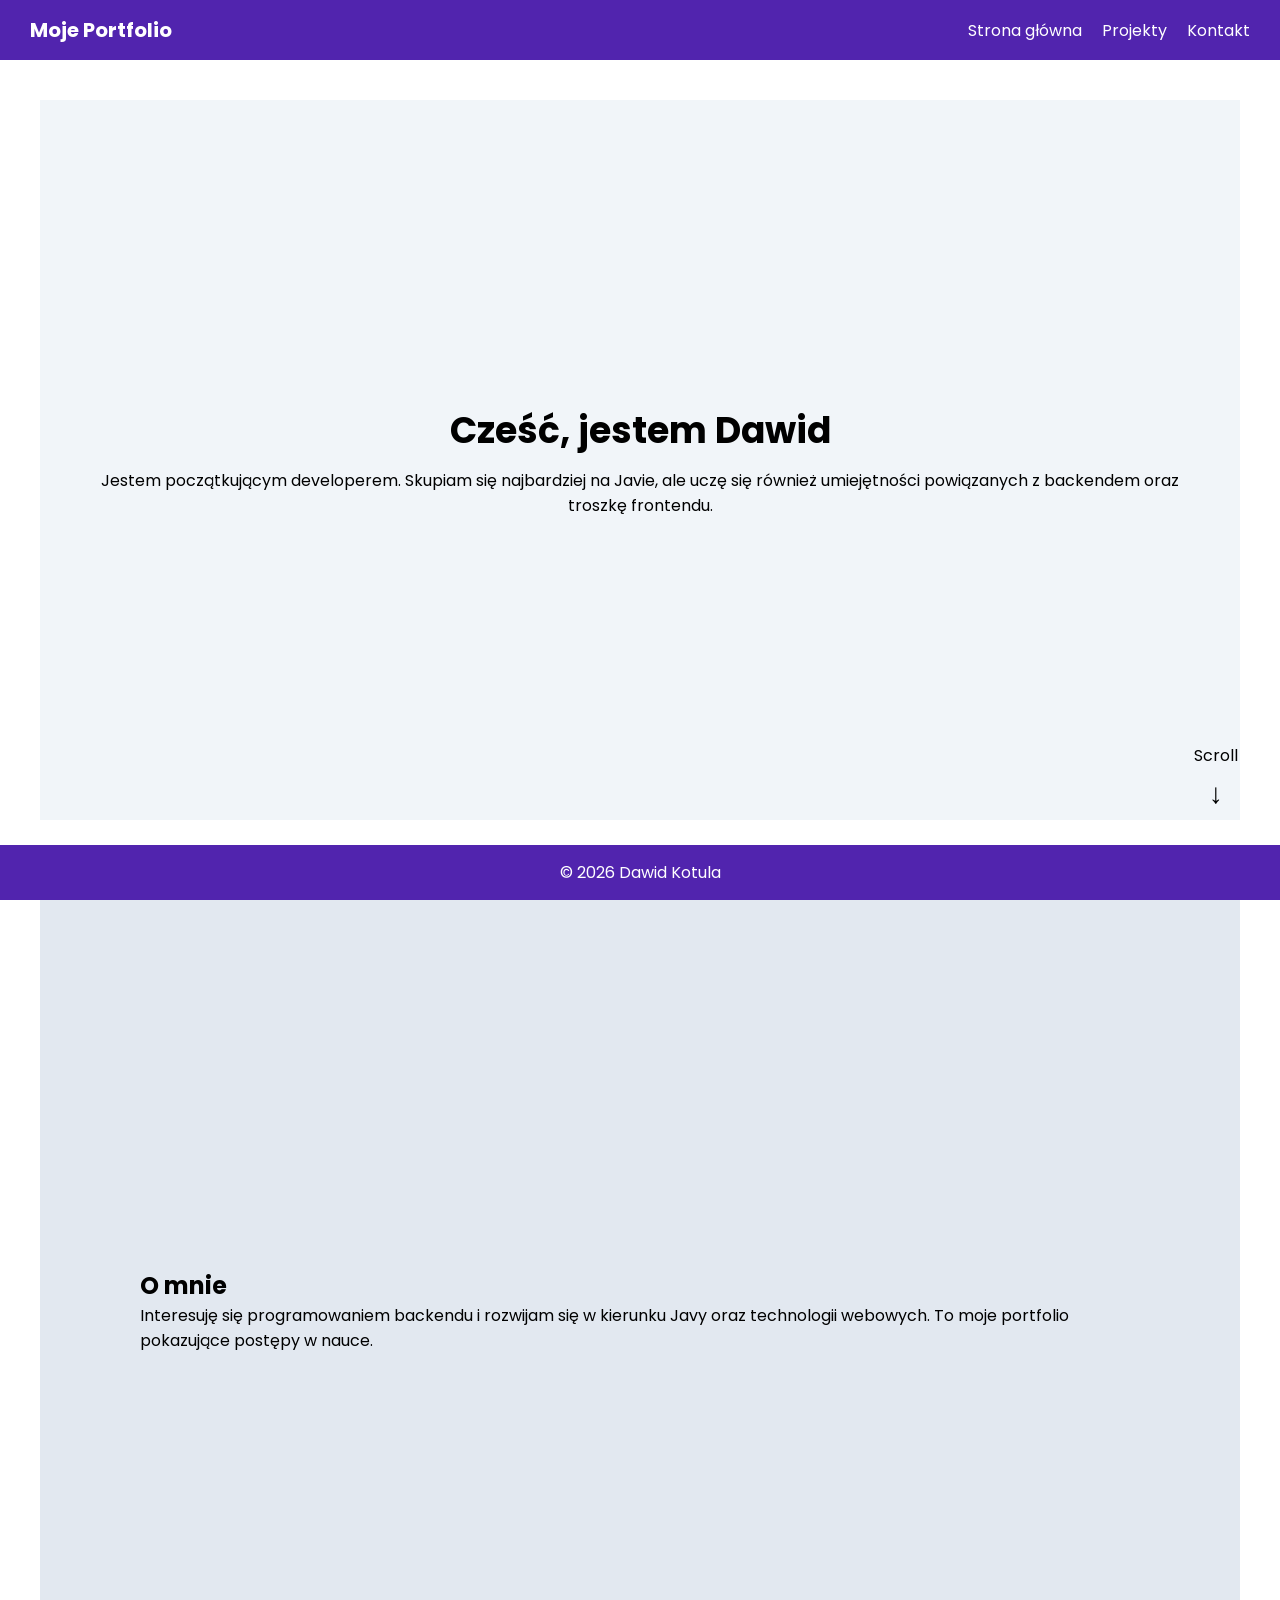
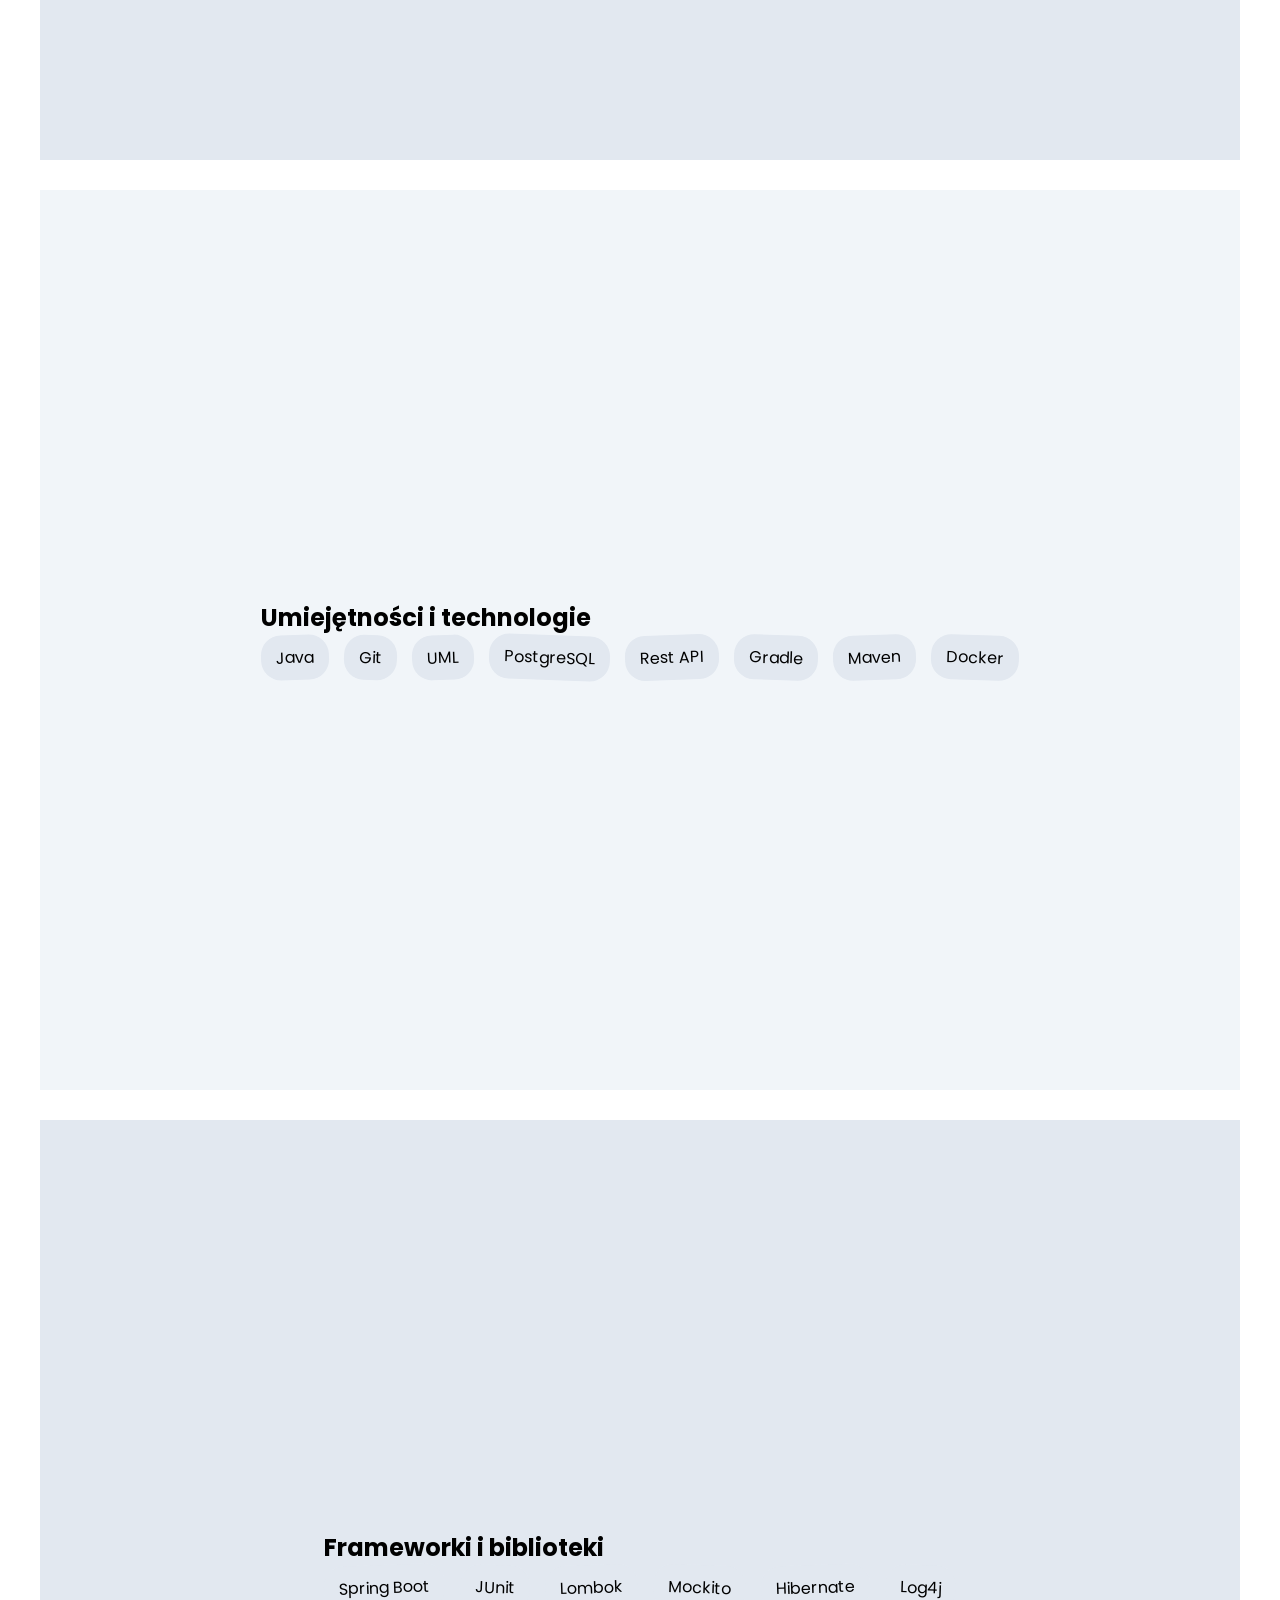
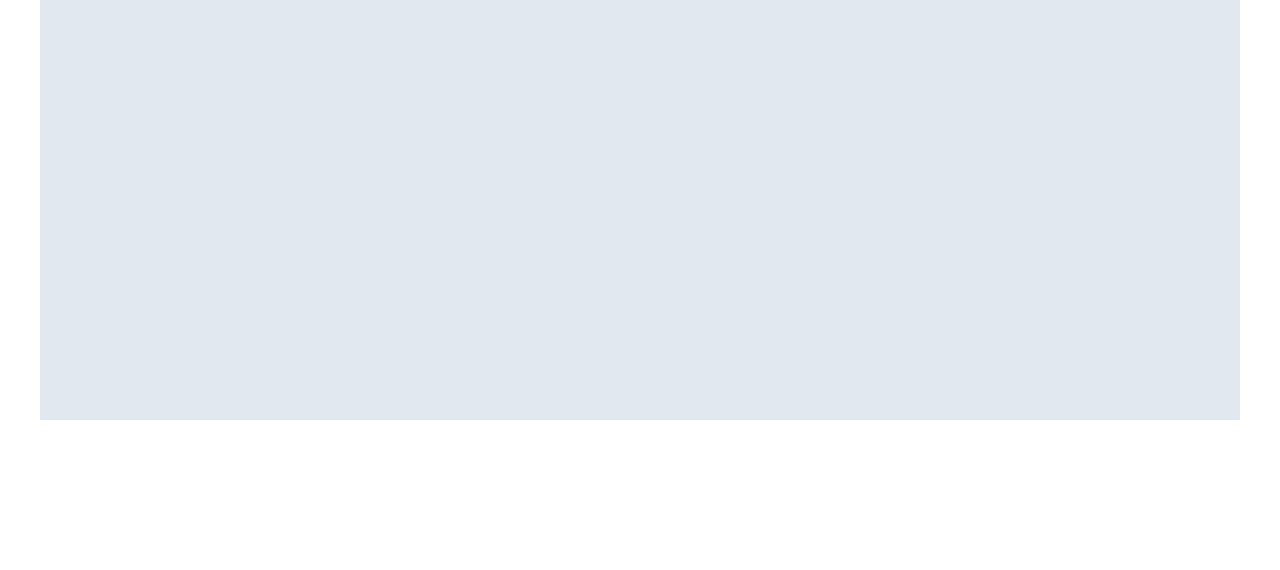
<file: index.html>
<!DOCTYPE html>
<html lang="pl">
<head>
    <meta charset="UTF-8">
    <meta name="viewport" content="width=device-width, initial-scale=1.0">

    <link rel="stylesheet" href="css/style.css">
    <link href="https://fonts.googleapis.com/css2?family=Poppins&display=swap" rel="stylesheet">


    <title>Strona główna</title>
</head>
<body>
<nav>
    <div class="icon">Moje Portfolio</div>
    <ul class="nav-links">
        <li><a href="index.html">Strona główna</a></li>
        <li><a href="projects.html">Projekty</a></li>
        <li><a href="contact.html">Kontakt</a></li>
    </ul>
</nav>


<main class="home">
    <section class="me">

        <div class="me-content">

            <h1>Cześć, jestem Dawid</h1>
            <p>Jestem początkującym developerem.
                Skupiam się najbardziej na Javie,
                ale uczę się również umiejętności powiązanych z backendem oraz troszkę frontendu.</p>

        </div>


        <div class="scroll-indicator">
            Scroll
            <div class="arrow">↓</div>
        </div>


    </section>

    <section class="about-me">

        <div class="container hidden">
            <h2>O mnie</h2>
            <p>
                Interesuję się programowaniem backendu i rozwijam się w kierunku Javy oraz technologii webowych.
                To moje portfolio pokazujące postępy w nauce.
            </p>
        </div>


    </section>


    <section class="skills">
        <div class="container hidden">
            <h2>Umiejętności i technologie</h2>
            <ul>
                <li>Java</li>
                <li>Git</li>
                <li>UML</li>
                <li>PostgreSQL</li>
                <li>Rest API</li>
                <li>Gradle</li>
                <li>Maven</li>
                <li>Docker</li>
            </ul>
        </div>


    </section>


    <section class="frameworks">
        <div class="container hidden">
            <h2>Frameworki i biblioteki</h2>
            <ul>
                <li>Spring Boot</li>
                <li>JUnit</li>
                <li>Lombok</li>
                <li>Mockito</li>
                <li>Hibernate</li>
                <li>Log4j</li>

            </ul>
        </div>

    </section>


</main>


<footer>
    <p>© 2026 Dawid Kotula</p>
</footer>


<script src="js/script.js"></script>
</body>
</html>
</file>
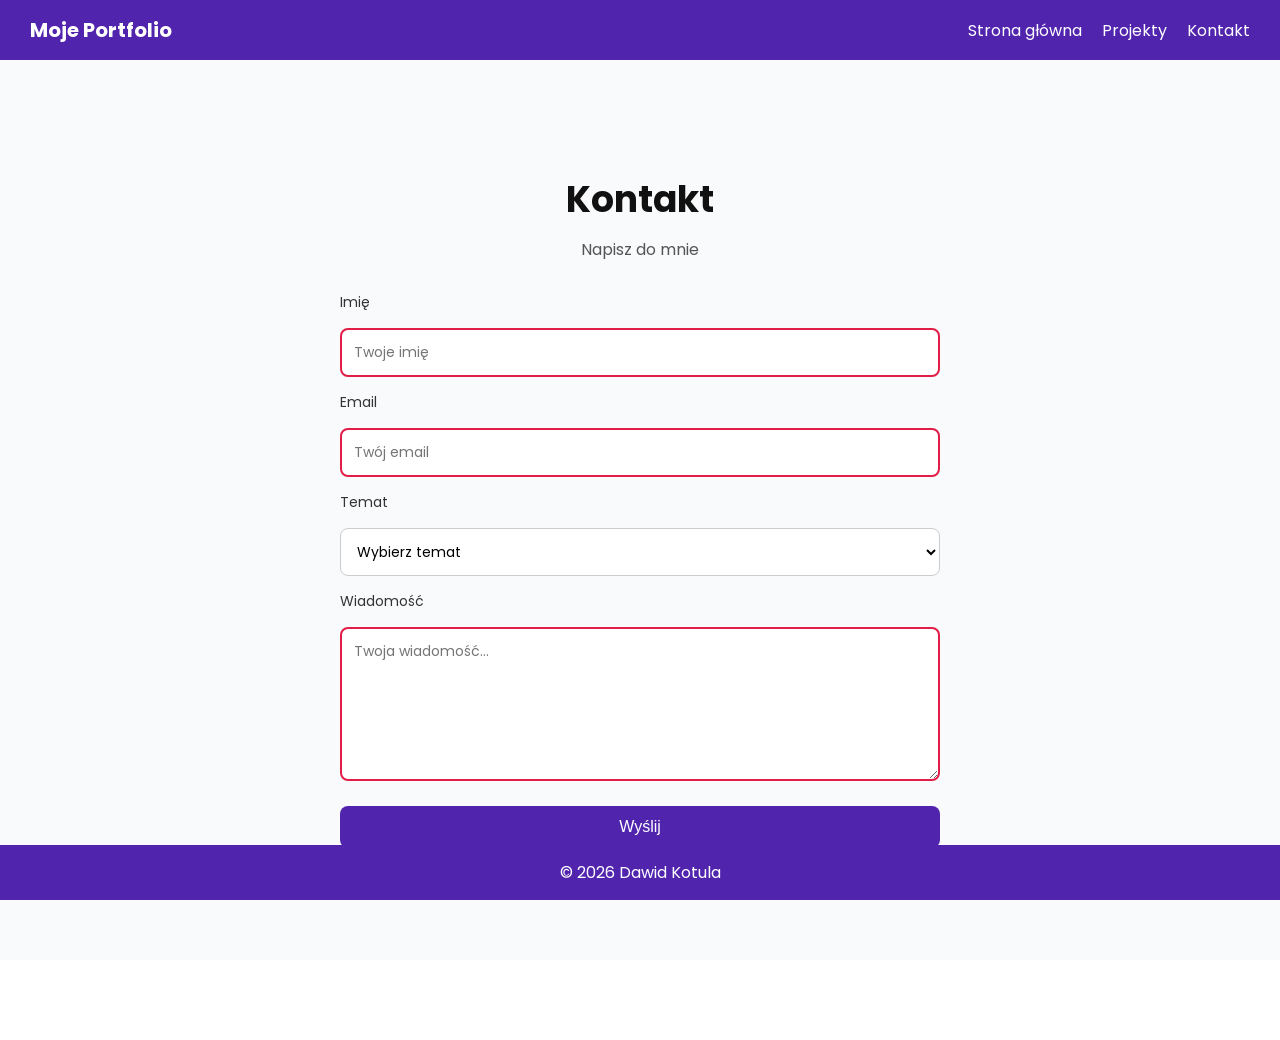
<file: contact.html>
<!DOCTYPE html>
<html lang="pl">
<head>
    <meta charset="UTF-8">
    <meta name="viewport" content="width=device-width, initial-scale=1.0">

    <link rel="stylesheet" href="css/style.css">
    <link href="https://fonts.googleapis.com/css2?family=Poppins&display=swap" rel="stylesheet">

    <title>Kontakt</title>

</head>
<body>
<nav>
    <div class="icon">Moje Portfolio</div>
    <ul class="nav-links">
        <li><a href="index.html">Strona główna</a></li>
        <li><a href="projects.html">Projekty</a></li>
        <li><a href="contact.html">Kontakt</a></li>
    </ul>
</nav>


<main class="contact-page">

    <section class="contact">

        <div class="container">
            <h1>Kontakt</h1>
            <p>Napisz do mnie</p>

            <form class="contact-form">

                <label>Imię</label>
                <input type="text" id="name" placeholder="Twoje imię" required>


                <label>Email</label>
                <input type="email" id="email" placeholder="Twój email" required>


                <label>Temat</label>
                <select required id="tepic">
                    <option value="">Wybierz temat</option>
                    <option value="general">Ogólne pytanie</option>
                    <option value="job">Oferta pracy</option>
                    <option value="project">Projekt</option>
                    <option value="other">Inne</option>
                </select>

                <label>Wiadomość</label>
                <textarea id="text" rows="6" placeholder="Twoja wiadomość..." required></textarea>


                <button type="submit">Wyślij</button>


            </form>
        </div>

    </section>

</main>


<footer>
    <p>© 2026 Dawid Kotula</p>
</footer>

<script src="js/script.js"></script>
</body>
</html>
</file>
<file: css/style.css>
* {
    margin: 0;
    padding: 0;
    box-sizing: border-box;
}


body {
    font-family: 'Poppins', sans-serif;
}

nav {
    display: flex;
    justify-content: space-between;
    align-items: center;
    background-color: #5124ae;
    padding: 15px 30px;

    position: sticky;
    top: 0;
    z-index: 1000;
}

.icon {
    color: white;
    font-size: 20px;
    font-weight: bold;
}

.nav-links {
    list-style: none;
    display: flex;
    gap: 20px;
}

.nav-links a {
    text-decoration: none;
    color: white;
    transition: 0.4s;
}

.nav-links a:hover {
    color: #90a3c3;
}


footer {
    background-color: #5124ae;
    color: white;
    text-align: center;
    padding: 15px;
    position: fixed;
    bottom: 0;
    width: 100%;
}


@media (max-width: 768px) {
    nav {
        flex-direction: column;
        gap: 10px;
    }

    .nav-links {
        flex-direction: column;
        align-items: center;
    }
}


.home {
    padding: 40px;
}


section {
    min-height: 100vh;
    padding: 80px 40px;

    display: flex;
    flex-direction: column;
    justify-content: center;
}

.container {
    max-width: 1000px;
    margin: 0 auto;
}

.me {
    text-align: center;
    margin-bottom: 40px;

    min-height: 80vh;
    display: flex;
    flex-direction: column;
    justify-content: center;


}


.me h1 {
    font-size: 36px;
    margin-bottom: 10px;


}

.about-me, .skills, .frameworks {
    margin-bottom: 30px;
}

.me {
    background: #f1f5f9;


}

.about-me {
    background: #e2e8f0;
}

.skills {
    background: #f1f5f9;
}

.frameworks {
    background: #e2e8f0;
}

.skills ul, .frameworks ul {
    list-style: none;
    padding: 0;
    display: flex;
    flex-wrap: wrap;
    justify-content: center;
    gap: 15px;
}

.skills li, .frameworks li {
    background: #e2e8f0;
    padding: 10px 15px;
    border-radius: 20px;
    display: inline-block;

    transition: 0.3s;
}


.skills li:nth-child(odd),
.frameworks li:nth-child(odd) {
    transform: rotate(-2deg);
}

.skills li:nth-child(even),
.frameworks li:nth-child(even) {
    transform: rotate(2deg);
}


.skills li:hover,
.frameworks li:hover {
    transform: scale(1.15) rotate(0deg);
    background: #cbd5e1;
    cursor: default;
}


html {
    scroll-behavior: smooth;
}

.hidden {
    opacity: 0;
    transform: translateY(120px) scale(0.95);
}

.show {
    opacity: 1;
    transform: translateY(0) scale(1);
    transition: all 0.9s cubic-bezier(0.22, 1, 0.36, 1);
}


.scroll-indicator {


    position: absolute;
    bottom: 25px;
    left: 95%;
    transform: translateX(-50%);
    text-align: center;
    opacity: 0.7;
    padding-bottom: 60px;


}

.scroll-indicator:hover {
    opacity: 1;
}

.arrow {
    font-size: 28px;
    animation: bounce 1.5s infinite;
    margin-top: 5px;
}


@keyframes bounce {
    0%, 100% {
        transform: translateY(0);
    }
    50% {
        transform: translateY(10px);
    }
}


@keyframes fadeIn {
    from {
        opacity: 0;
    }
    to {
        opacity: 1;
    }
}


/*............................................................*/

.contact {
    background: #f8fafc;
    min-height: 100vh;
    display: flex;
    justify-content: center;
    align-items: center;
    padding: 80px 20px;
}


.contact .container {
    width: 100%;
    max-width: 600px;
    text-align: center;
}


.contact h1 {
    font-size: 36px;
    margin-bottom: 10px;
    color: #111;
}


.contact p {
    margin-bottom: 30px;
    color: #555;
}


.contact-form {
    display: flex;
    flex-direction: column;
    gap: 15px;
    text-align: left;
}


.contact-form label {
    font-size: 14px;
    color: #333;
}


.contact-form input,
.contact-form textarea {
    padding: 12px;
    border: 1px solid #ccc;
    border-radius: 8px;
    font-family: 'Poppins', sans-serif;
    font-size: 14px;
    outline: none;
    transition: 0.3s;
}


.contact-form input:focus,
.contact-form textarea:focus {
    border-color: #5124ae;
    box-shadow: 0 0 5px rgba(81, 36, 174, 0.3);
}


.contact-form button {
    margin-top: 10px;
    padding: 12px;
    background: #5124ae;
    color: white;
    border: none;
    border-radius: 8px;
    cursor: pointer;
    font-size: 16px;
    transition: 0.3s;
}

.contact-form button:hover {
    background: #3f1c8a;
}


body {
    padding-bottom: 80px;
}


.contact-form select {
    padding: 12px;
    border: 1px solid #ccc;
    border-radius: 8px;
    font-family: 'Poppins', sans-serif;
    font-size: 14px;
    outline: none;
    background: white;
    cursor: pointer;
    transition: 0.3s;
}


.contact-form select:focus {
    border-color: #5124ae;
    box-shadow: 0 0 5px rgba(81, 36, 174, 0.3);
}


input:invalid,
textarea:invalid {
    border: 2px solid #e11d48;
}

input:focus,
textarea:focus {
    border: 2px solid #5124ae;
    outline: none;
}


.projects-page {
    background: #f8fafc;
    min-height: 100vh;
}

.projects {
    padding: 80px 40px;
    text-align: center;
}

.projects h1 {
    font-size: 36px;
    margin-bottom: 10px;
}

.projects p {
    margin-bottom: 40px;
    color: #555;
}


.projects-grid {
    display: grid;
    grid-template-columns: repeat(auto-fit, minmax(250px, 1fr));
    gap: 20px;
}


.project-card {
    background: white;
    padding: 20px;
    border-radius: 15px;
    box-shadow: 0 5px 15px rgba(0, 0, 0, 0.08);
    transition: 0.3s ease;

    text-align: left;
    position: relative;
    cursor: pointer;
}

.project-card h3 {
    margin-bottom: 10px;
}

.project-card span {
    display: inline-block;
    margin-top: 15px;
    font-size: 12px;
    color: #5124ae;
    font-weight: bold;
}


.project-card:hover {
    transform: translateY(-8px);
    box-shadow: 0 10px 25px rgba(0, 0, 0, 0.15);
}



.in-progress {
    /*Działa - zrobione tak dla GitHubPages*/
    background: url("/Kotula_MyPage/images/inprogres.jpg") center/cover no-repeat;
    color: white;
    position: relative;
}

.in-progress::before {
    content: "";
    position: absolute;
    inset: 0;
    background: rgba(0,0,0,0.5);
    border-radius: 15px;
}

.in-progress h3,
.in-progress p,
.in-progress span {
    position: relative;
    z-index: 1;
}

.project-link {
    display: block;
    text-decoration: none;
    color: inherit;
}

.github-link {
    position: absolute;
    top: -30px;
    right: -30px;
    font-size: 24px;
    text-decoration: none;
    scale: 35%;
    z-index: 10;
}

.github-link:hover {
    transform: scale(1.15);
}
</file>
